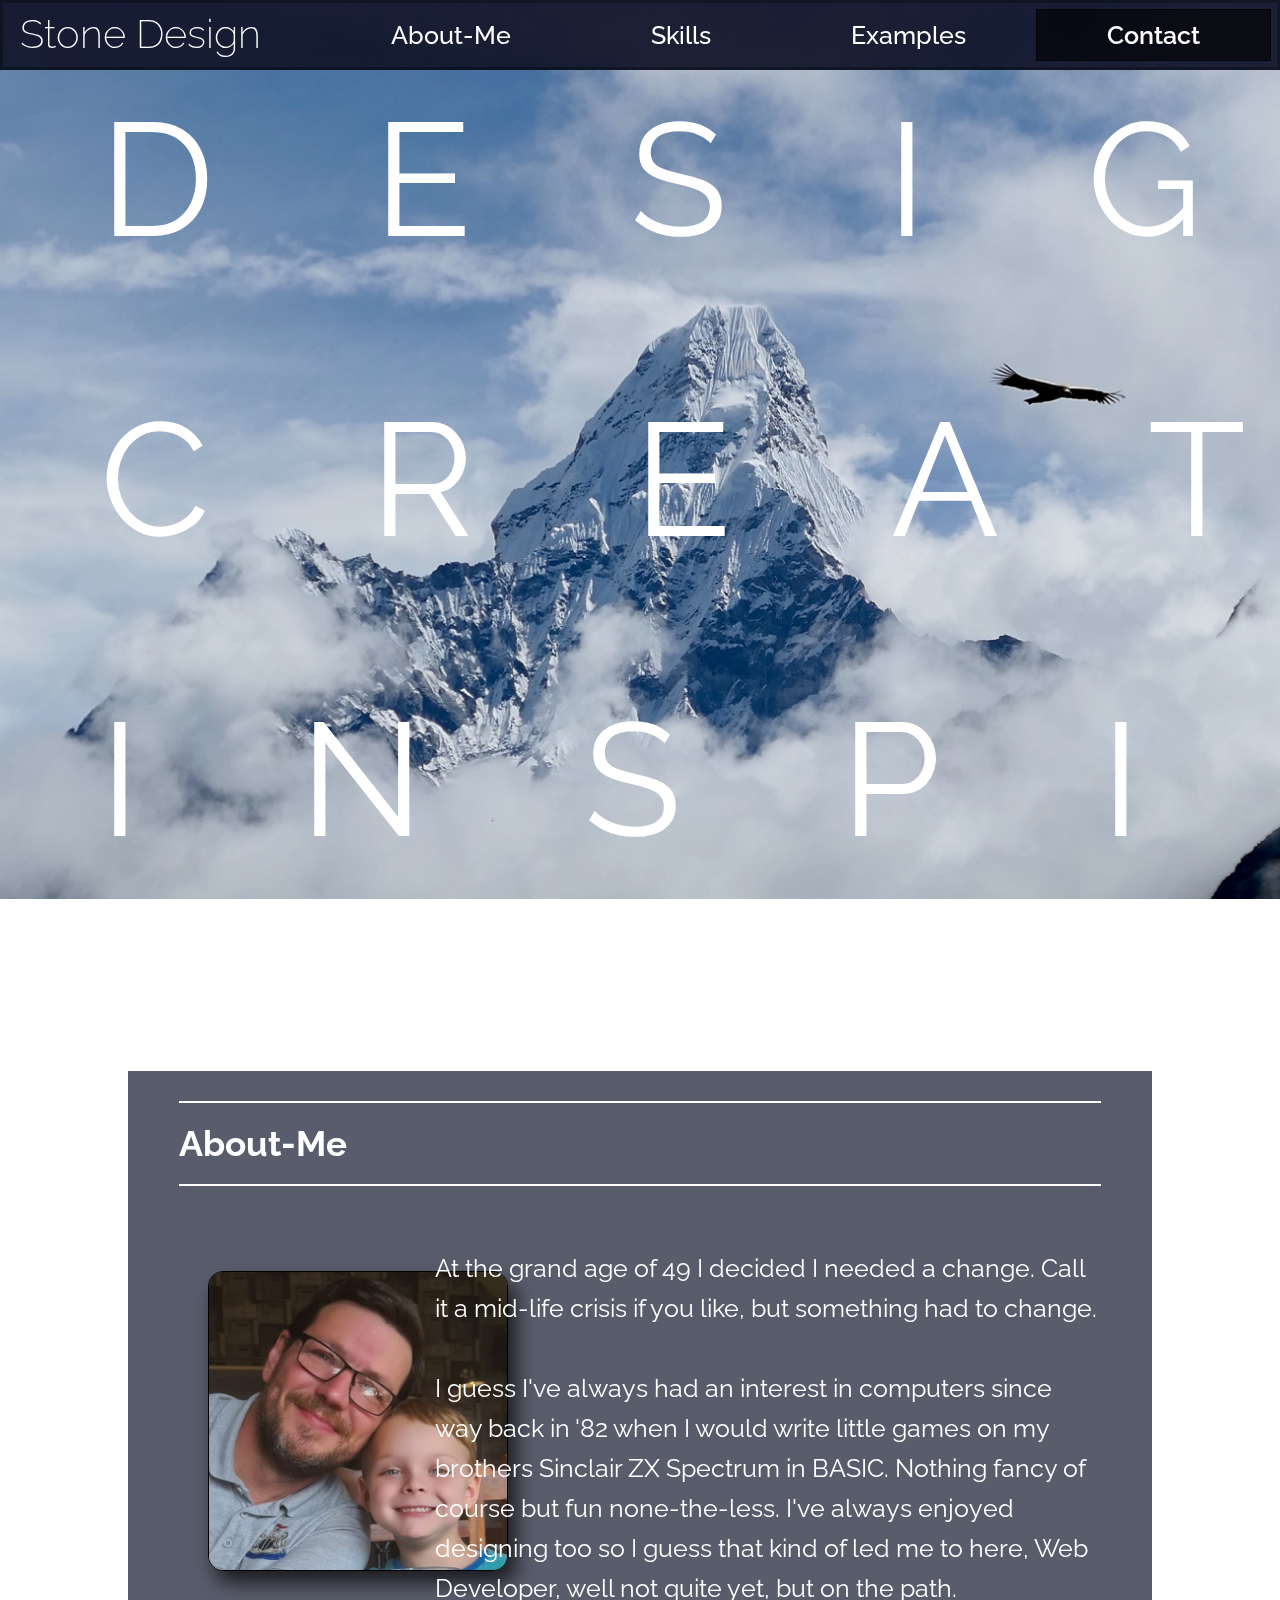
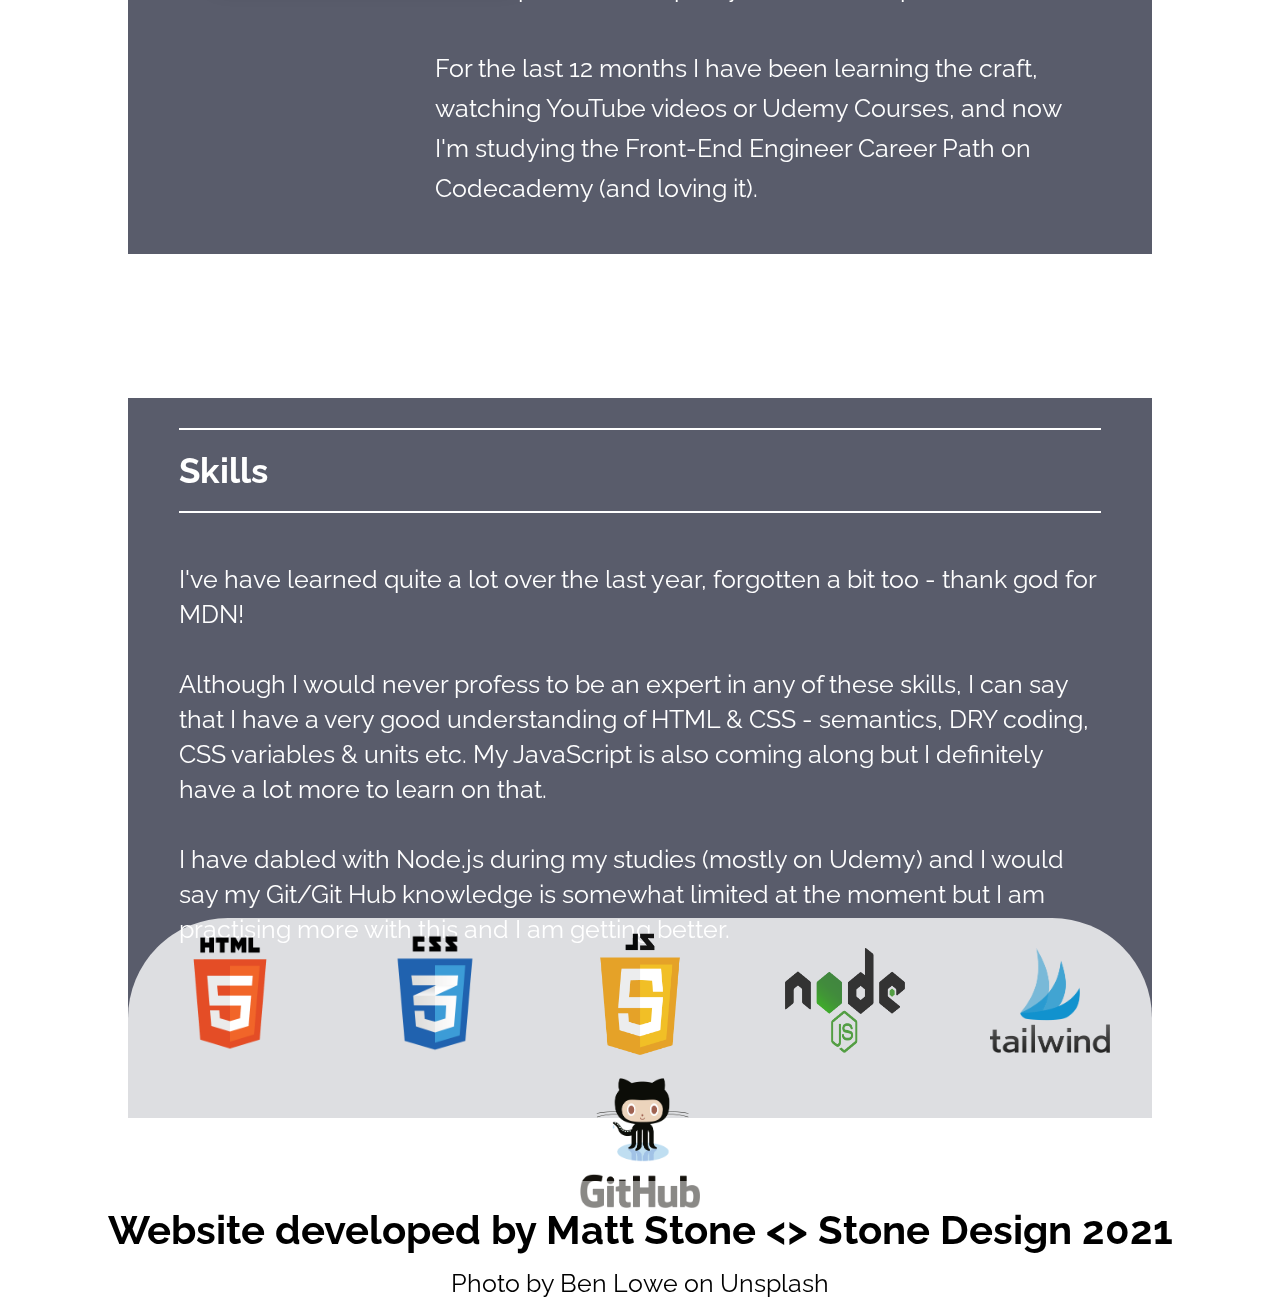
<file: index.html>
<!DOCTYPE html>

<html lang="en">
    
<head>
    <meta charset="UTF-8">
    <meta http-equiv="X-UA-Compatible" content="IE=edge">
    <meta name="viewport" content="width=device-width, initial-scale=1.0">
    <title>My Portfolio</title>
    <link rel="stylesheet" href="./css/styles.css">
    <link rel="stylesheet" href="./css/queries.css">
</head>

<body>

    <header>
        <div class="company-name"><a href="#home">Stone Design</a></div>
        <div class="nav-bar">
            <ul class="nav">
                <li class="nav-list"><a href="#about-me" class="nav-list--item">About-Me</a></li>
                <li class="nav-list"><a href="#skills" class="nav-list--item">Skills</a></li>
                <li class="nav-list"><a href="examples.html" class="nav-list--item">Examples</a></li>
                <li class="nav-list nav-list--contact"><a href="contact.html" class="nav-list--item">Contact</a></li>
            </ul>
        </div>
    </header>

    <main id="home">
        <div class="main-content">
            <div class="main-content--background-image"></div>
            <div class="statement--container">
                <h1 class="statement">Design</h1>
                <h1 class="statement">Create</h1>
                <h1 class="statement">Inspire</h1>   
            </div>
        </div>
    </main>

    <section id="about-me" class="about-me">
        <div class="about-me--container">
            <h2 class="title">About-Me</h2>
            <img src="./images/me.jpg" alt="This is me" class="me-img">
            <p class="about-me--text">At the grand age of 49 I decided I needed a change. Call it a mid-life crisis if you like, but something had to change.<br><br>I guess I've always had an interest in computers since way back in '82 when I would write little games on my brothers Sinclair ZX Spectrum in BASIC. Nothing fancy of course but fun none-the-less. I've always enjoyed designing too so I guess that kind of led me to here, Web Developer, well not quite yet, but on the path.<br><br>For the last 12 months I have been learning the craft, watching YouTube videos or Udemy Courses, and now I'm studying the Front-End Engineer Career Path on Codecademy (and loving it).<br><br>I'm 50 now and firm believer that this old dog can definitely learn new tricks!</p> 
        </div>
    </section>
    
    <section id="skills" class="skills">
        <div class="skills--container">
            <h2 class="title">Skills</h2>
            <p class="skills--text">I've have learned quite a lot over the last year, forgotten a bit too - thank god for MDN!<br><br>Although I would never profess to be an expert in any of these skills, I can say that I have a very good understanding of HTML & CSS - semantics, DRY coding, CSS variables & units etc. My JavaScript is also coming along but I definitely have a lot more to learn on that.<br><br>I have dabled with Node.js during my studies (mostly on Udemy) and I would say my Git/Git Hub knowledge is somewhat limited at the moment but I am practising more with this and I am getting better.</p>
            <div class="skills-logo--container">
                <img class="skills-logo" src="./images/logo/html5-logo.png" alt="HTML5 logo">
                <img class="skills-logo" src="./images/logo/css3-logo.png" alt="CSS3 logo">
                <img class="skills-logo" src="./images/logo/js-logo.png" alt="JavaScript logo">
                <img class="skills-logo" src="./images/logo/nodejs-logo.png" alt="Node JS logo">
                <img class="skills-logo" src="./images/logo/tailwind-logo.png" alt="Tailwind logo">
                <img class="skills-logo" src="./images/logo/github-logo.png" alt="Git Hub logo">
            </div>
        </div>
    </section>

    <footer class="footer">
        <h3 class="footer--text">Website developed by Matt Stone <> Stone Design 2021</h3>
        <p>Photo by Ben Lowe on Unsplash</p>
    </footer>

</body>

</html>
</file>
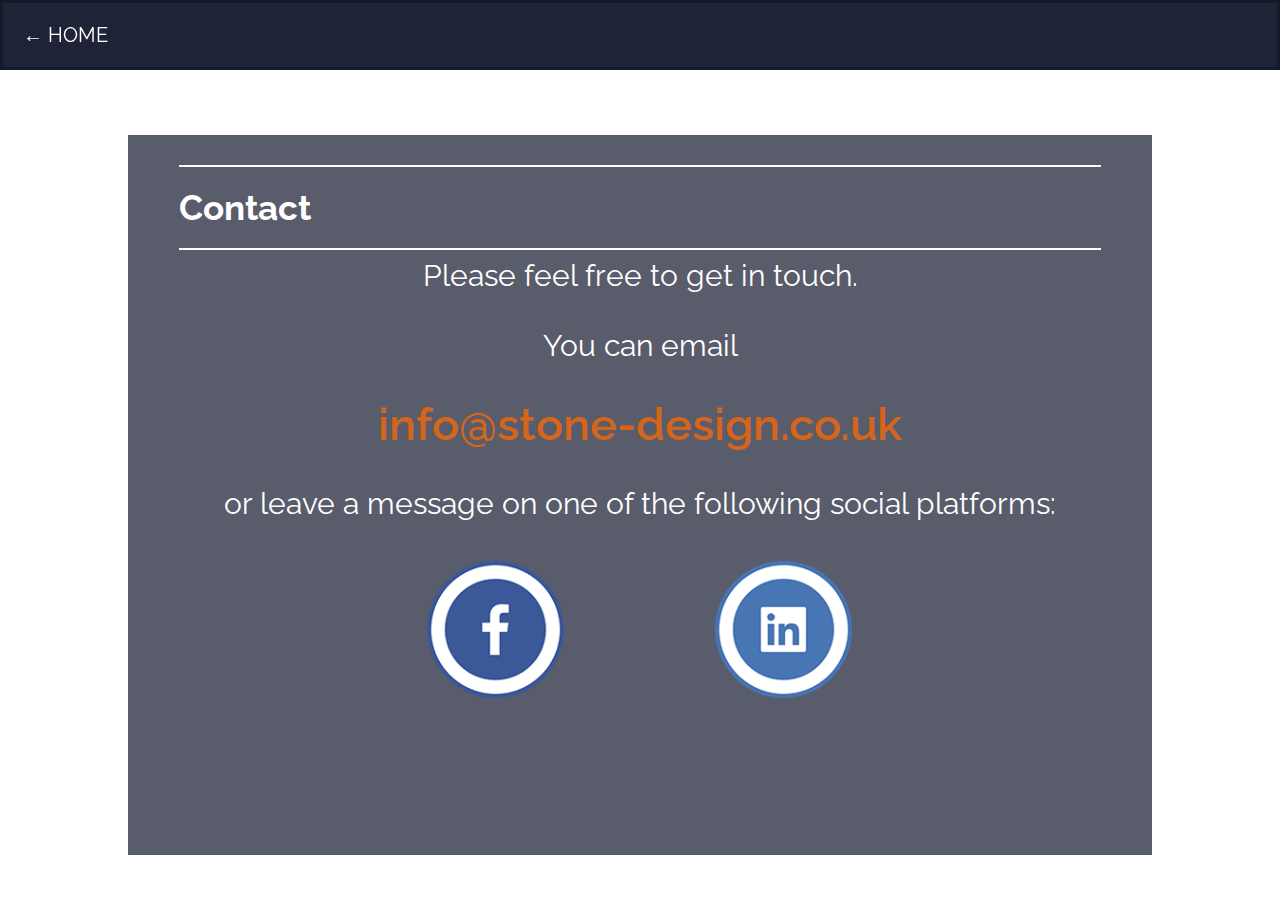
<file: contact.html>
<!DOCTYPE html>
<html lang="en">
<head>
    <meta charset="UTF-8">
    <meta http-equiv="X-UA-Compatible" content="IE=edge">
    <meta name="viewport" content="width=device-width, initial-scale=1.0">
    <title>Contact</title>
    <link rel="stylesheet" href="./css/styles.css">
    <link rel="stylesheet" href="./css/queries.css">
</head>
<body>
    <header class="contact-nav">
        <a href="index.html">&larr; HOME</a>
    </header>
    <section id="contact" class="contact">
        <div class="contact--container">
            <h2 class="title">Contact</h2>
            <p class="contact--text">Please feel free to get in touch.<br><br>You can email <br><br>
                <a class="contact--email" href="mailto:info@stone-design.co.uk">info@stone-design.co.uk</a>
                <br><br>or leave a message on one of the following social platforms:<br><br></p>
            <div class="social-icons--container">
                <a class="social-link" href="https://www.facebook.com/people/Matt-Stone/100004147337373/" target="_blank"><img src="./images/social/fb.png" alt="Facebook logo"></a>
                <a class="social-link" href="https://www.linkedin.com/in/matthew-stone-b61a29117" target="_blank"><img src="./images/social/in.png" alt="LinkedIn logo"></a>
            </div>
        </div>
    </section>
</body>
</html>
</file>
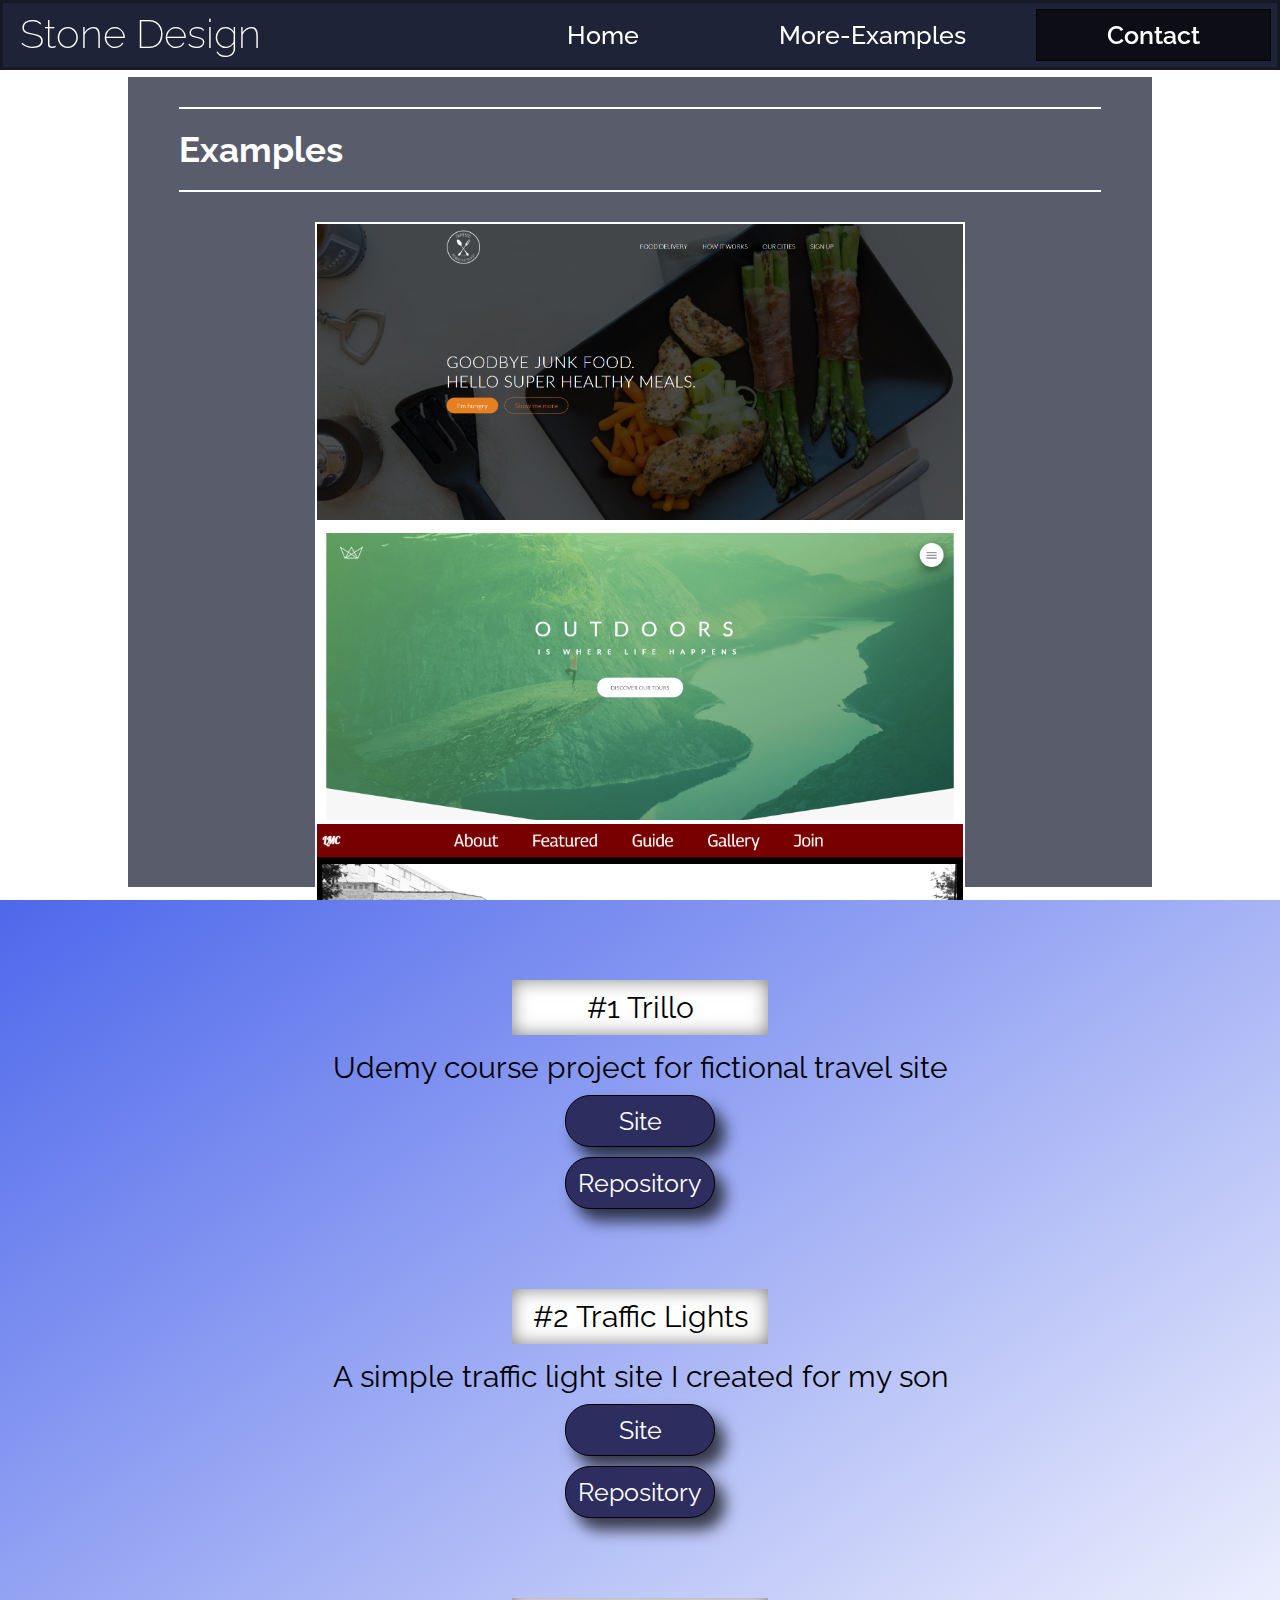
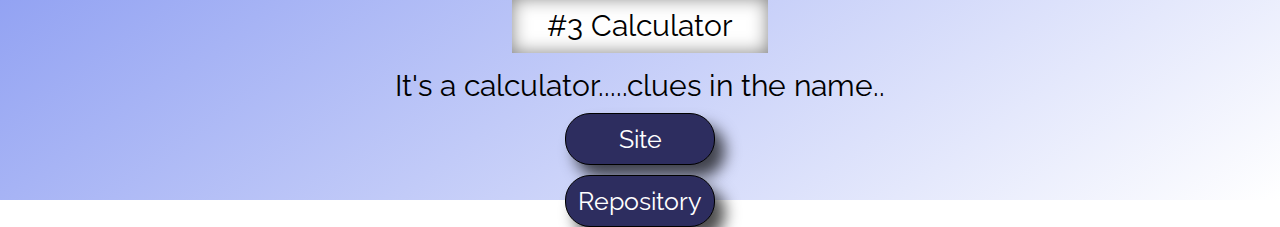
<file: examples.html>
<!DOCTYPE html>
<html lang="en">
<head>
    <meta charset="UTF-8">
    <meta http-equiv="X-UA-Compatible" content="IE=edge">
    <meta name="viewport" content="width=device-width, initial-scale=1.0">
    <title>Examples</title>
    <link rel="stylesheet" href="./css/styles.css">
    <link rel="stylesheet" href="./css/queries.css">
</head>
<body>
    <header>
        <div class="company-name"><a href="#examples">Stone Design</a></div>
        <div class="nav-bar">
            <ul class="nav-2">
                <li class="nav-list"><a href="index.html" class="nav-list--item">Home</a></li>
                <li class="nav-list"><a href="#more-examples" class="nav-list--item">More-Examples</a></li>          
                <li class="nav-list nav-list--contact"><a href="contact.html" class="nav-list--item">Contact</a></li>
            </ul>
        </div>
    </header>

    <section id="examples" class="examples">
        <div class="examples--container">
            <h2 class="title">Examples</h2>
            <div class="examples-img--container">
                <figure class="examples--thumb" onmouseover="showText(1)" onmouseout="hideText(1)">
                    <figcaption id="thumb1" class="examples--thumb-text hidden"><strong>OMNIFOOD - Udemy Course</strong><br><br><em>Omnifood is a website designed by Jonas Schmedtmann for Udemy. This was a 'follow along' project where I learned a lot of new techniques for layout and animation as well as styling. The site is fully responsive. I particulary like the scroll effects created in JavaScript and the hover effect on the gallery images.</em>
                        <br><br>
                        <a class="view-site-button" href="https://stone-design.github.io/Omnifood/" target="_blank">view</a>
                        <a class="view-site-button" href="https://github.com/Stone-Design/Omnifood" target="_blank">Repository</a>
                    </figcaption>
                </figure>
                <figure class="examples--thumb" onmouseover="showText(2)" onmouseout="hideText(2)">
                    <figcaption id="thumb2" class="examples--thumb-text hidden"><strong>NATOURS - Udemy Course</strong><br><br><em>Another site designed by Jonas Schmedtmann for Udemy. Created using only HTML & CSS (Sass). This site has a neat hamburger menu. Again, I learned a great deal about how to layout elements whilst creating this website. This site has a really nice 'pop-out' menu from the burger icon as well as a css 'pop-up' box activated from the pricing cards.<br> **Not a responsive site.</em>
                        <br><br>
                        <a class="view-site-button" href="https://stone-design.github.io/NatoursMSt/" target="_blank">view</a>
                        <a class="view-site-button" href="https://github.com/Stone-Design/NatoursMSt" target="_blank">Repository</a>
                    </figcaption>
                </figure>
                <figure class="examples--thumb" onmouseover="showText(3)" onmouseout="hideText(3)">
                    <figcaption id="thumb3" class="examples--thumb-text hidden"><strong>LIVE MUSIC CLUB - Codecademy Project</strong><br><br><em>Without a doubt, my favourite of the Codecademy projects. I used quite a few techniques in this one - Grid, Flex, Tables & Forms - and I really enjoyed playing around with font shadows to create a nice text effect. The subject matter helped as I have a real passion for live music.</em>
                        <br><br>
                        <a class="view-site-button" href="https://stone-design.github.io/LmcClub/" target="_blank">view</a>
                        <a class="view-site-button" href="https://github.com/Stone-Design/LmcClub" target="_blank">Repository</a>
                    </figcaption>
                </figure>
                <figure class="examples--thumb" onmouseover="showText(4)" onmouseout="hideText(4)">
                    <figcaption id="thumb4" class="examples--thumb-text hidden"><strong>FOOD NINJA - Tailwind Project</strong><br><br><em>This is my first dive in to TailwindCss. It was an online video course (Mind Luster) that taught the basics of Tailwind. A very interesting insight into this CSS framework - excellent customization and great online documentation to help out. The site is fully responsive and should look good on any device.</em>
                        <br><br>
                        <a class="view-site-button" href="https://stone-design.github.io/NinjaFood/" target="_blank">view</a>
                        <a class="view-site-button" href="https://github.com/Stone-Design/NinjaFood" target="_blank">Repository</a>
                    </figcaption>
                </figure>
            </div>
        </div>
    </section>
    
    <section id="more-examples" class="more-examples">
        <ul class="more-examples-list">
            <li class="more-examples-list-item">#1 Trillo</li>
            <p>Udemy course project for fictional travel site</p>
            <a class="more-examples-btn" href="https://stone-design.github.io/Trillo/">Site</a>
            <a class="more-examples-btn" href="https://github.com/Stone-Design/Trillo">Repository</a>
            <li class="more-examples-list-item">#2 Traffic Lights</li>
            <p>A simple traffic light site I created for my son</p>
            <a class="more-examples-btn" href="https://stone-design.github.io/traffic-lights/">Site</a>
            <a class="more-examples-btn" href="https://github.com/Stone-Design/traffic-lights">Repository</a>
            <li class="more-examples-list-item">#3 Calculator</li>
            <p>It's a calculator.....clues in the name..</p>
            <a class="more-examples-btn" href="https://stone-design.github.io/calculator/">Site</a>
            <a class="more-examples-btn" href="https://github.com/Stone-Design/calculator">Repository</a>
        </ul>
    </section>
    
    <script src="./js/script.js"></script>

</body>
</html>
</file>
<file: css/styles.css>
@import url('https://fonts.googleapis.com/css2?family=Raleway:wght@200;300;400;500;700;900&display=swap');

* {
    margin: 0;
    padding: 0;
    box-sizing: border-box;
}

html {
    font-size: 62.5%;
    scroll-behavior: smooth;
}

body {
    font-family: 'Raleway', sans-serif;
}

header {
    position: fixed;
    background-color: rgba(19, 23, 44, 0.95);
    border: 3px solid rgba(0,0,0,0.3);
    color: #fff;
    height: 7rem;
    position: fixed;
    width: 100%;
    z-index: 1000;
}

/* Navigation */

.nav-bar {
    display: flex;
    justify-content: flex-end;
    height: 6.4rem;
    width: 100%;
}

.company-name {
    display: inline;
}

.company-name a {
    color: #fff;
    font-size: 4rem;
    font-weight: 200;
    left: 2rem;
    position: fixed;
    text-decoration: none;
    top: 1rem;
}

.nav, .nav-2 {
    display: flex;
    align-items: center;
    margin-right: 0.65rem;
}

.nav-list {
    font-size: 2.5rem;
    font-weight: 500;
    list-style: none;
    padding: 1rem 7rem;
}

.nav-list--item {
    color: #fff;
    text-decoration: none;
}

.nav-list--contact {
    background-color: rgba(0,0,0,0.6);
    border: 1px solid rgba(0,0,0,0.6);
    font-weight: 600;
}

.nav-list--item:hover {
    color: rgb(212, 101, 26);
    border-bottom: 2px solid rgb(212, 101, 26);
}

/* Main */

.main-content {
    height: 99vh;
    position: relative;
    width: 100%;
}

.main-content--background-image {
    background-image: url(../images/hero.jpg);
    background-position: top;
    background-size: cover;
    height: 99.9vh;
    position: fixed;
    width: 100%;
    z-index: -10;
}

.statement--container {
    height: 90vh;
    padding-top: 3rem;
    width: 100%;
}

.statement {
    color: #fff;
    font-size: 16rem;
    font-weight: 400;
    letter-spacing: 16rem;
    line-height: 30rem;
    margin-left: 10rem;
    text-transform: uppercase;
    text-align: center;
}

/* About-Me */

.about-me {
    height: 100vh;
    margin-top: 10vh;
    position: relative;
    width: 100%;
}

.about-me--container {
    position: relative;
    background-color: rgba(19, 23, 44, 0.7);
    height: 87vh;
    margin-left: 10%;
    transform: translateY(10vh);
    width: 80%;
}

.title {
    border-bottom: 2px solid #fff;
    border-top: 2px solid #fff;
    color: #fff;
    font-size: 3.5rem;
    margin-left: 5%;
    padding: 2rem 0;
    position: absolute;
    /* text-align: center; */
    transform: translateY(3rem);
    width: 90%;
}

.me-img {
    border: 1px solid #000;
    border-radius: 5%;
    box-shadow: .75rem 1.2rem 2rem rgba(0, 0, 0, 0.7);
    display: inline;
    height: 30rem;
    left: 8rem;
    position: absolute;
    top: 20rem;
    width: 30rem;
}

.about-me--text {
    color: #fff;
    position: absolute;
    right: 2%;
    font-size: 2.5rem;
    line-height: 4rem;
    margin-right: 3%;
    margin-top: 2%;
    top: 20%;
    width: 65%;
}

/* Skills */

.skills {
    height: 100vh;
    padding-top: 13vh;
    position: relative;
    width: 100%;
    
}

.skills--container {   
    background-color: rgba(19, 23, 44, 0.7);
    height: 80vh;
    margin-left: 10%;
    position: relative;
    width: 80%;
}

.skills--text {
    color: #fff;
    position: absolute;
    right: 2%;
    font-size: 2.5rem;
    line-height: 3.5rem;
    margin-right: 3%;
    margin-top: 2%;
    top: 20%;
    width: 90%;
}

.skills-logo--container {
    align-content: space-around;
    background-color: rgba(255,255, 255, 0.8);
    border-radius: 10rem 10rem 0 0;
    bottom: 0;
    display: flex;
    flex-direction: row;
    flex-wrap: wrap;
    height: 20rem;
    justify-content: space-around;
    left: 0;
    position: absolute;
    width: 100%;
}

.skills-logo {
    display: flex;
    height: 15rem;
    padding: 1rem 3rem;
    width: 18rem;
}

.skills-logo:nth-of-type(4),
.skills-logo:nth-of-type(5) {
    height: 14.5rem;
    padding-top: 3rem;
}

/* Examples */

.examples {
    height: 100vh;
    padding-top: 8.5vh;
    position: relative;
    width: 100%;   
}

.examples--container {   
    background-color: rgba(19, 23, 44, 0.7);
    display: flex;
    flex-direction: row;
    height: 90vh;
    margin-left: 10%;
    position: relative;
    width: 80%;
}

.hidden {
    display: none;
}

.visible {
    display: block;
}

.examples-img--container {
    display: flex;
    flex-direction: row;
    flex-wrap: wrap;
    height: 80%;
    justify-content: space-evenly;
    align-content: space-between;
    position: absolute;
    top: 18%;
    width: 100%;
}

.examples--thumb:nth-of-type(1),
.examples--thumb:nth-of-type(2),
.examples--thumb:nth-of-type(3),
.examples--thumb:nth-of-type(4) {
    background-position: top;
    background-size: cover;
    border: 2px solid #fff;
    height: 30rem;
    width: 65rem;
}

.examples--thumb:nth-of-type(1) {
    background-image: url(../images/examples/image-1.png);
}

.examples--thumb:nth-of-type(2) {
    background-image: url(../images/examples/image-2.png);
}

.examples--thumb:nth-of-type(3) {
    background-image: url(../images/examples/image-4.png);
}

.examples--thumb:nth-of-type(4) {
    background-image: url(../images/examples/image-5.png);
}

.examples--thumb-text {
    background-color: rgba(0,0,0,0.9);
    color: #fff;
    font-size: 1.75rem;
    height: 100%;
    line-height: 2.5rem;
    padding: 2rem 3rem 0;
    position: relative;
    text-align: center;
}

.view-site-button {
    background-color: rgb(212, 101, 26);
    border-radius: 1rem;
    color: #000;
    font-size: 1.5rem;
    font-weight: 600;
    padding: .75rem 1.5rem;
    text-decoration: none;
    text-transform: uppercase;
    transition: all .3s;
}

.view-site-button:hover {
    background-color: rgb(78, 245, 0);
}

/* Contact */

.contact {
    height: 100vh;
    padding-top: 15vh;
    position: relative;
    width: 100%;
}

.contact-nav {
    padding: 2rem;
}

.contact-nav a {
    color: #fff;
    font-size: 2rem;
    text-decoration: none;
}

.contact--container {   
    background-color: rgba(19, 23, 44, 0.7);
    height: 80vh;
    margin-left: 10%;
    position: relative;
    width: 80%;
}

.contact--text {
    color: #fff;
    font-size: 3rem;
    padding-top: 12%;
    position: relative;
    text-align: center;
    width: 100%;
}

.contact--email {
    color: rgb(212, 101, 26);
    font-size: 4.5rem;
    font-weight: 600;
    text-decoration: none;
    transition: all 0.3s;
}

.contact--email:hover {
    color: rgb(78, 245, 0);
    text-shadow: 1rem 1.4rem 1.5rem rgba(0,0,0,0.75);
}

.social-icons--container {
    display: flex;
    height: 20rem;
    justify-content: space-evenly;
    left: 15%;
    position: absolute;
    width: 70%;
}

.social-icons--container img {
    display: flex;
    flex-direction: row;
    transform: scale(.95);
    transition: all 0.3s;
}

.social-icons--container img:hover {
    filter: drop-shadow(1rem 1.4rem 1.5rem rgba(0,0,0,0.75));
    transform: scale(1);
}

/* Footer */

.footer {
    background-color: rgba(255, 255, 255, 0.5);
    height: 15vh;
    position: relative;
    text-align: center;
    width: 100%;
    
}

.footer--text {
    font-size: 4rem;
    padding-top: 2.5rem;
}

.footer p {
    font-size: 2.5rem;
    padding-top: 1.5rem;
}

/* more examples */
.more-examples {
    background-image: linear-gradient(to bottom right, rgb(78, 104, 235), #fff);
    height: 100vh;
    position: relative;
    width: 100%; 
}

.more-examples-list {
    align-items: center;
    display: flex;
    flex-direction: column;
    font-size: 3rem;
    justify-content: center;
    text-align: center;
}

.more-examples-list-item {
    background-color: #fff;
    box-shadow: inset 0 0 18px rgba(0,0,0,0.5);
    margin: 8rem 0 1.5rem;
    padding: 1rem;
    list-style: none;
    width: 20%;
}

.more-examples-btn {
    background-color: rgb(45, 45, 95);
    border: 1px solid #000;
    border-radius: 2.5rem;
    box-shadow: 10px 12px 15px rgba(0,0,0,0.7);
    color: #fff;
    font-size: 2.5rem;
    margin-top: 1rem;
    padding: 1rem 0.5rem;
    text-decoration: none;
    width: 15rem;
    transition: all 0.3s;
}

.more-examples-btn:hover {
    box-shadow: 15px 20px 20px rgba(0, 0, 0, 0.5);
    cursor: pointer;
    transform: scale(1.02);
}
</file>
<file: css/queries.css>
@media only screen and (max-width: 1024px) {
    .company-name a {
        font-size: 3.5rem;
        left: 1.8rem;
    }

    .nav-list {
        font-size: 2.5rem;
        padding: 1rem 3.5rem;
    }

    .statement--container {
        padding-top: 7rem;
    }

    .statement {
        font-size: 10rem;
        letter-spacing: 8rem;
        line-height: 40rem;
        margin-left: 5rem;
    }

    .about-me--container {
        margin-left: 5%;
        width: 90%;
    }

    .me-img {
        height: 25rem;
        left: 4rem;
        top: 15rem;
        width: 25rem;
    }
    
    .about-me--text {
        font-size: 3.25rem;
        line-height: 3.75rem;
        margin-right: 2%;
        top: 11.5%;
        width: 60%;
    }

    .skills--container {   
        margin-left: 5%;
        width: 90%; 
    }

    .skills--text {
        font-size: 3.25rem;
        line-height: 3.75rem;
        top: 14%;
    }

    .skills-logo--container {
        height: 30rem;
    }

    .skills-logo {
        height: 12rem;
        padding: 0;
        width: 11.5rem;
    }
    
    .skills-logo:nth-of-type(4),
    .skills-logo:nth-of-type(5) {
        height: 12rem;
        padding-top: 0;
    }

    .examples {
        height: 170vh;
    }

    .examples--container { 
        flex-direction: column;
        height: 165vh;
        margin-left: 0;
        width: 100%;
    }

    .examples-img--container {
        height: 85%;
        top: 9%;
    }

    .examples--thumb:nth-of-type(1),
    .examples--thumb:nth-of-type(2),
    .examples--thumb:nth-of-type(3),
    .examples--thumb:nth-of-type(4) {
    height: 45rem;
    width: 85rem;
    }

    .examples--thumb-text {
        font-size: 3rem;
        line-height: 3.5rem;
        padding-top: 1.5rem;
    }

    .view-site-button {
        font-size: 2.5rem;
        padding: 1.25rem 2rem;
    }

    .contact {
        padding-top: 14vh;
    }

    .contact--text {
        font-size: 4rem;
        padding-top: 35%;
    }

    .contact--email {
        font-size: 5.5rem;
    }

    .footer--text {
        font-size: 3.25rem;
        padding-top: 4rem;
    }
    
    .footer p {
        font-size: 2rem;
        padding-top: 3rem;
    }
}

@media only screen and (max-width: 800px) {
    body, header, main, section {
        width: 100vw;
    }

    .company-name a {
        font-size: 2.5rem;
        left: 1.25rem;
    }

    .nav-list {
        font-size: 1.8rem;
        padding: 1rem 3rem;
    }

    .statement--container {
        height: 90vh;
        padding-top: 5rem;
        width: 100%;
    }

    .statement {
        font-size: 7rem;
        letter-spacing: 5rem;
        margin-left: 0;
    }

    .about-me--container {
        margin-left: 0;
        width: 100%;
    }

    .me-img {
        height: 20rem;
        left: 3rem;
        top: 15rem;
        width: 20rem;
    }
    
    .about-me--text {
        font-size: 2.5rem;
        line-height: 3.25rem;
        margin-right: 3%;
        margin-top: 2%;
        top: 13.5%;
        width: 60%;
    }

    .skills--container {   
        margin-left: 0;
        width: 100%; 
    }

    .skills--text {
        top: 14%;
    }

    .skills-logo {
        height: 8.5rem;
        padding: 0;
        width: 10rem;
    }
    
    .skills-logo:nth-of-type(4),
    .skills-logo:nth-of-type(5) {
        height: 6.5rem;
        padding-top: 0;
    }

    .examples {
        width: 100vw;
        padding: 8% 0;
        height: 200vh;
    }

    .examples--container { 
        flex-direction: column;
        height: 250vh;
        width: 100%;
    }

    .examples-img--container {
        height: 70%;
        width: 100vw;
        top: 5.5%;
    }

    .examples--thumb-text {
        font-size: 1.9rem;
        line-height: 2.7rem;
        padding-top: 1.5rem;
    }

    .contact--text {
        padding-top: 38%;
    }

    .footer--text {
        font-size: 2.75rem;
        padding-top: 4rem;
    }
    
    .footer p {
        font-size: 1.75rem;
        padding-top: 3rem;
    }

    .more-examples-list,
    .more-examples-btn {
        font-size: 2rem;
    }
}

@media only screen and (max-width: 800px) and (max-height: 480px) {
    header {
        height: 6rem;
    }

    .company-name a {
        font-size: 1.5rem;
        padding: 1rem 2rem;
        text-align: left;
        width: 100%;
    }

    .nav-bar {
        height: 6rem;
    }

    .nav,
    .nav-2 {
        margin-right: 2.1rem;
        padding-bottom: 0.5rem;
    }

    .nav-list {
        font-size: 1.5rem;
        padding: .25rem 1.75rem;
    }

    .statement--container {
        height: 90vh;
        padding-top: 5rem;
        width: 100vw;
    }

    .statement {
        font-size: 4rem;
        letter-spacing: 6rem;
        line-height: 10rem;
    }

    .me-img {
        display: none;
    }

    .about-me--container {
        height: 105vh;
    }

    .about-me--text {
        font-size: 1.5rem;
        left: 0;
        line-height: 2.4rem;
        padding: 0 1.3rem;
        top: 25%;
        width: 100vw;
    }

    .skills--container { 
        height: 140vh;  
        margin-left: 0;
        margin-top: 10vh;
        width: 100vw; 
    }

    .skills--text {
        font-size: 1.5rem;
        left: 0;
        line-height: 2.4rem;
        margin-right: 0;
        padding: 0 1.3rem;
        top: 25%;
        width: 100vw;
    }

    .skills-logo--container {
        align-content: center;
        top: 72%;
        height: 15rem;
        justify-content: space-around;
        left: 0;
        padding: 0 10rem;
        position: absolute;
        width: 100%;
    }

    .skills-logo {
        height: 7rem;
        margin-top: 0;
        padding: 0;
        width: 6rem;
    }

    .examples {
        margin-top: 60vh;
        height: 180vh;
    }

    .examples--container {   
        height: 150vh;
        margin-left: 0;
        width: 100vw;
    }

    .examples-img--container {
        height: 100vh;
        top: 25%;
        width: 100%;
    }

    .examples--thumb:nth-of-type(1),
    .examples--thumb:nth-of-type(2),
    .examples--thumb:nth-of-type(3),
    .examples--thumb:nth-of-type(4) {
        height: 20rem;
        width: 35rem;
    }

    .examples--thumb-text {
        font-size: 1.3rem;
        height: 100%;
        line-height: 1.5rem;
        padding: 1rem 1rem 0;
    }

    .view-site-button {
        font-size: 1.2rem;
        padding: .5rem 1rem;
    }

    .contact {
        height: 80vh;
        padding-top: 0;
    }

    .contact--container {   
        height: 120vh;
    }

    .contact--text {
        font-size: 1.5rem;
        padding-top: 27%;
    }

    .contact--email {
        font-size: 1.75rem;
    }

    .social-icons--container img {
        width: 90%;
    }

    .footer {
        margin-top: 18rem;
        height: 30vh;
    }

    .footer--text {
        font-size: 1.25rem;
        padding-top: 1rem;
    }
    
    .footer p {
        font-size: 1rem;
        padding-top: 2rem;
    }

    .more-examples-list,
    .more-examples-btn {
        font-size: 1.8rem;
    }
}

@media only screen and (max-width: 480px) {
    header {
        height: 8rem;
    }

    .company-name a {
        font-size: 2rem;
        left: 0;
        text-align: center;
        width: 100%;
    }

    .nav-bar {
        height: 8rem;
    }

    .nav,
    .nav-2 {
        margin: 0 auto;
        padding-top: 2.5rem;
    }

    .nav-list {
        font-size: 1.5rem;
        padding: 1rem 1.3rem;
    }

    .statement--container {
        height: 90vh;
        padding-top: 5rem;
        width: 100vw;
    }

    .statement {
        font-size: 4rem;
        letter-spacing: 2.5rem;
        line-height: 20rem;
    }

    .me-img {
        display: none;
    }

    .about-me--text {
        font-size: 1.5rem;
        left: 0;
        line-height: 2.1rem;
        padding: 0 1.3rem;
        top: 21%;
        width: 100vw;
    }

    .skills--container { 
        height: 90vh;  
        margin-left: 0;
        width: 100vw; 
    }

    .skills--text {
        font-size: 1.5rem;
        left: 0;
        line-height: 2rem;
        margin-right: 0;
        padding: 0 1.3rem;
        top: 23%;
        width: 100vw;
    }

    .skills-logo--container {
        align-content: center;
        height: 22rem;
        justify-content: space-around;
        left: 0;
        padding: 0 6rem;
        position: absolute;
        width: 100%;
    }

    .skills-logo {
        height: 8rem;
        margin-top: 0;
        padding: 0;
        width: 7rem;
    }

    .examples {
        height: 150vh;
    }

    .examples--container {   
        height: 155vh;
        margin-left: 0;
        width: 100vw;
    }

    .examples-img--container {
        height: 110vh;
        top: 16%;
        width: 100%;
    }

    .examples--thumb:nth-of-type(1),
    .examples--thumb:nth-of-type(2),
    .examples--thumb:nth-of-type(3),
    .examples--thumb:nth-of-type(4) {
        height: 20rem;
        width: 35rem;
    }

    .examples--thumb-text {
        font-size: 1.3rem;
        height: 100%;
        line-height: 1.5rem;
        padding: 1rem 1rem 0;
    }

    .view-site-button {
        font-size: 1.2rem;
        padding: .5rem 1rem;
    }

    .contact {
        height: 120vh;
        padding-top: 25vh;
    }

    .contact--text {
        font-size: 1.5rem;
        padding-top: 55%;
    }

    .contact--email {
        font-size: 1.75rem;
    }

    .social-icons--container img {
        width: 90%;
    }

    .footer--text {
        font-size: 1.25rem;
        padding-top: 2rem;
    }
    
    .footer p {
        font-size: 1rem;
        padding-top: 2rem;
    }

    .more-examples-list,
    .more-examples-btn {
        font-size: 1.25rem;
    }
}
</file>
